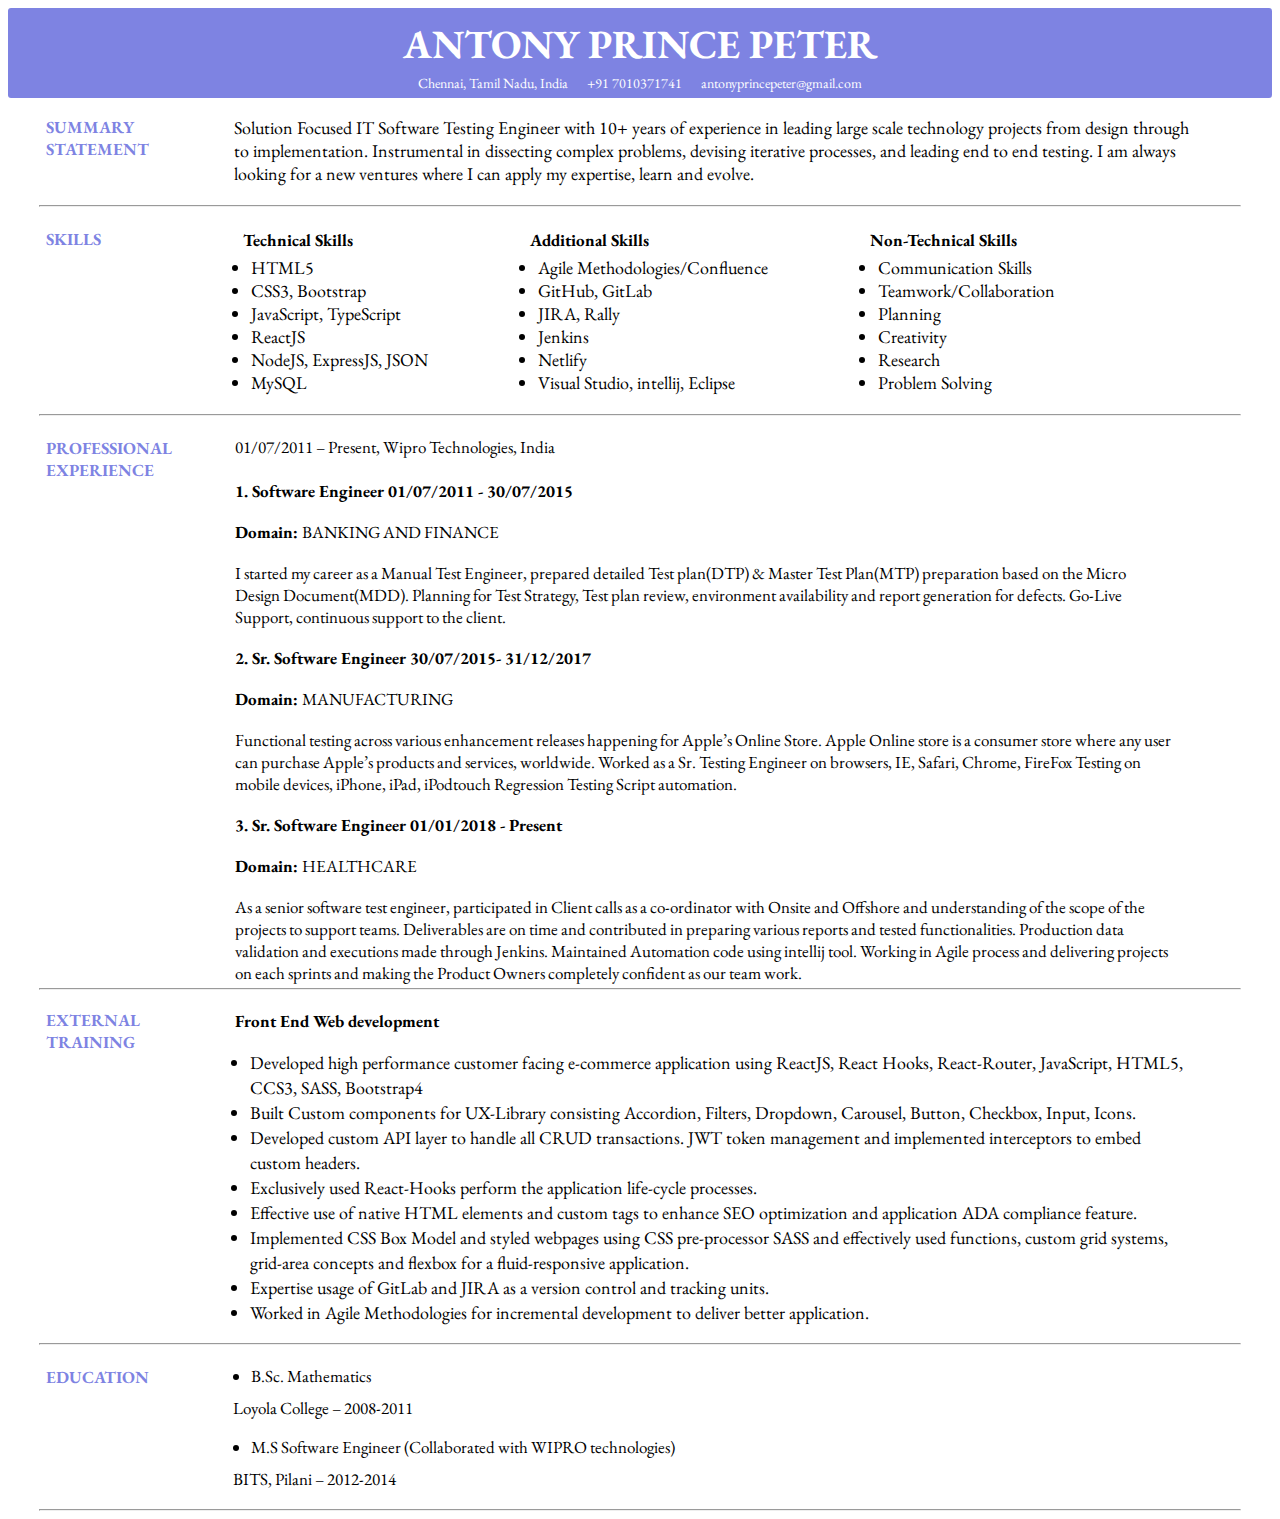
<file: index.html>
<!DOCTYPE html>
<html lang="en">

<head>
    <meta charset="UTF-8">
    <meta http-equiv="X-UA-Compatible" content="IE=edge">
    <meta name="viewport" content="width=device-width, initial-scale=1.0">
    <title>Antony Prince Peter</title>
    <link rel="stylesheet" href="./cssfile.css">
        

<body>
    </div>
    <div class="header-section">

        <div class="myname"> ANTONY PRINCE PETER</div>

        <div class="bottom-section">

            <p class="sameclass">Chennai, Tamil Nadu, India</p>

            <p class="sameclass">+91 7010371741</p>

            <p class="sameclass">antonyprincepeter@gmail.com</p>

        </div>
    </div>



    <div class="summary">

        <div class="summary-statement">
            <p>SUMMARY STATEMENT</p>
        </div>
        <div class="description-statement">
            <p>Solution Focused IT Software Testing Engineer with 10+ years of experience in leading
                large scale technology projects from design through to implementation.
                Instrumental in dissecting complex problems, devising iterative processes, and leading
                end to end testing. I am always looking for a new ventures where I can apply my expertise,
                learn and evolve.</p>
        </div>


        <div>

        </div>
    </div>

    <hr class="straight-line" size="2" width="95%""> 

    <!-- <div>
        <img src=" ../images/image_angles.jpg"> </div> -->

    <div class="orderlist-items">
        <div class="skills">
            <p>SKILLS</p>
        </div>
        <div class="skills-list">

            <ul>
                <div class="heading-item">Technical Skills</div>

                <li>HTML5</li>
                <li>CSS3, Bootstrap</li>
                <li>JavaScript, TypeScript</li>
                <li>ReactJS</li>
                <li>NodeJS, ExpressJS, JSON</li>
                <li>MySQL</li>
            </ul>
        </div>
        <div class="skills-list">
            <ul>
                <div class="heading-item">Additional Skills</div>
                <li>Agile Methodologies/Confluence</li>
                <li>GitHub, GitLab</li>
                <li>JIRA, Rally</li>
                <li>Jenkins</li>
                <li>Netlify</li>
                <li>Visual Studio, intellij, Eclipse</li>

            </ul>
        </div>
        <div class="skills-list">
            <ul>
                <div class="heading-item">Non-Technical Skills</div>
                <li>Communication Skills</li>
                <li>Teamwork/Collaboration</li>
                <li>Planning</li>
                <li>Creativity</li>
                <li>Research</li>
                <li>Problem Solving</li>

            </ul>
        </div>
    </div>

    <hr class="straight-line" size="2" width="95%""> 

    <div class=" experience-summary">
    <div class="experince-heading">
        <p>PROFESSIONAL EXPERIENCE</p>
    </div>

    <div>
        <div class="experience-overall">
            <p>01/07/2011 – Present, Wipro Technologies, India</p>
        </div>

        <div class="experience1">
            <div>
                <p>1. Software Engineer 01/07/2011 - 30/07/2015</p>
            </div>
        </div>

        <div>
            <div class="experience1-info">
                <p><b>Domain: </b>BANKING AND FINANCE</p>
            </div>
            <div class="experience1-more-info">
                <p>I started my career as a Manual Test Engineer,
                    prepared detailed Test plan(DTP) & Master Test Plan(MTP)
                    preparation based on the Micro Design Document(MDD).
                    Planning for Test Strategy, Test plan review, environment
                    availability and report generation for defects. Go-Live Support,
                    continuous support to the client.</p>
            </div>
        </div>

        <div class="experience1">
            <div>
                <p>2. Sr. Software Engineer 30/07/2015- 31/12/2017</p>
            </div>
        </div>

        <div>
            <div class="experience1-info">
                <p><b>Domain: </b>MANUFACTURING</p>
            </div>
            <div class="experience1-more-info">
                <p>Functional testing across various enhancement releases happening for Apple’s Online Store.
                    Apple Online store is a consumer store where any user can
                    purchase Apple’s products and services, worldwide. Worked as a
                    Sr. Testing Engineer on browsers, IE, Safari, Chrome, FireFox
                    Testing on mobile devices, iPhone, iPad, iPodtouch Regression
                    Testing Script automation.</p>
            </div>
        </div>

        <div class="experience1">
            <div>
                <p>3. Sr. Software Engineer 01/01/2018 - Present</p>
            </div>
        </div>

        <div>
            <div class="experience1-info">
                <p><b>Domain: </b>HEALTHCARE</p>
            </div>
            <div class="experience1-more-info">
                <p>As a senior software test engineer,
                    participated in Client calls as a co-ordinator with Onsite and
                    Offshore and understanding of the scope of the projects to support
                    teams. Deliverables are on time and contributed in preparing
                    various reports and tested functionalities. Production data
                    validation and executions made through Jenkins. Maintained
                    Automation code using intellij tool. Working in Agile process
                    and delivering projects on each sprints and making the Product
                    Owners completely confident as our team work.</p>
            </div>
        </div>
    </div>
    </div>

    <hr class="straight-line" size="2" width="95%""> 

    <div class=" training">
    <div class="external-Training">
        <p>EXTERNAL TRAINING</p>
    </div>

    <div class="frontend-training-info">
        <div class="frontEnd">
            <p>Front End Web development</p>
        </div>
        <div class="frontEnd-info">
            <ul>
                <li>Developed high performance customer facing e-commerce application using ReactJS, React Hooks,
                    React-Router, JavaScript, HTML5, CCS3, SASS, Bootstrap4</li>
                <li>Built Custom components for UX-Library consisting Accordion, Filters, Dropdown, Carousel, Button,
                    Checkbox, Input, Icons.</li>
                <li>Developed custom API layer to handle all CRUD transactions. JWT token management and implemented
                    interceptors to embed custom headers.</li>
                <li>Exclusively used React-Hooks perform the application life-cycle processes.</li>
                <li>Effective use of native HTML elements and custom tags to enhance SEO optimization and application
                    ADA compliance feature.</li>
                <li>Implemented CSS Box Model and styled webpages using CSS pre-processor SASS and effectively used
                    functions, custom grid systems, grid-area concepts and flexbox for a fluid-responsive application.
                </li>
                <li>Expertise usage of GitLab and JIRA as a version control and tracking units.</li>
                <li>Worked in Agile Methodologies for incremental development to deliver better application.</li>
            </ul>
        </div>
    </div>

    </div>



    <hr class="straight-line" size="2" width="95%""> 


<div class=" education">
    <div class="type-education">
        <p>EDUCATION</p>
    </div>
    <div class="education-list">
        <div class="UG">
            <ul>
                <li>
                    <p>B.Sc. Mathematics</p>
                </li>
            </ul>
        </div>
        <div>
            <p class="college-info">Loyola College – 2008-2011</p>
        </div>
        <div class="PG">
            <ul>
                <li>
                    <p>M.S Software Engineer (Collaborated with WIPRO technologies)</p>
                </li>
            </ul>
        </div>
        <div>
            <p class="college-info">BITS, Pilani – 2012-2014</p>
        </div>
    </div>
    </div>

    <hr class="straight-line" size="2" width="95%""> 
   
   

</body>

</html>
</file>
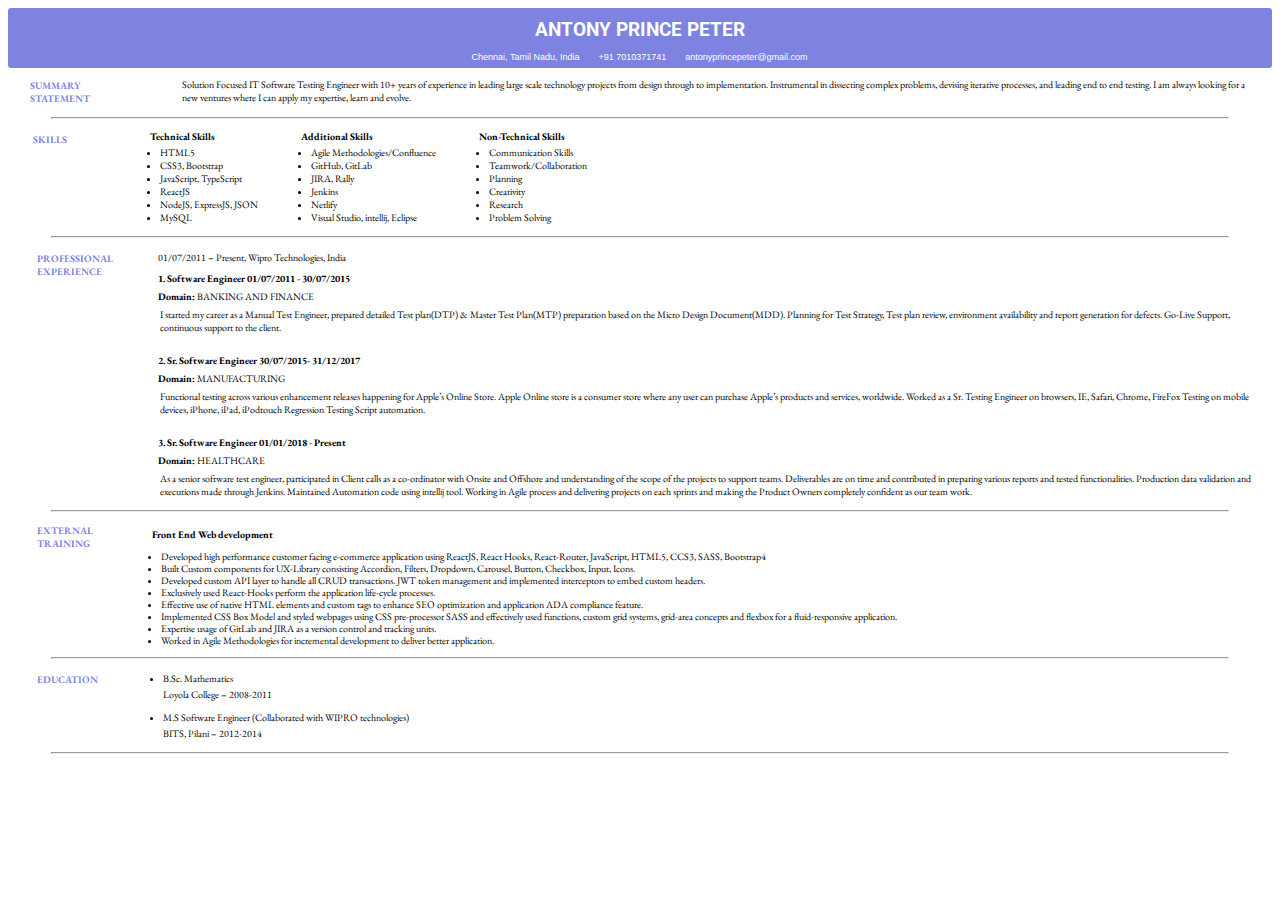
<file: Index/index.html>
<!DOCTYPE html>
<html lang="en">

<head>
    <meta charset="UTF-8">
    <meta http-equiv="X-UA-Compatible" content="IE=edge">
    <meta name="viewport" content="width=device-width, initial-scale=1.0">
    <title>Antony Prince Peter</title>
    <link rel="stylesheet" href="../CSS/index.css"">
        
<link rel=" preconnect" href="https://fonts.googleapis.com">
    <link rel="preconnect" href="https://fonts.gstatic.com" crossorigin>
    <link href="https://fonts.googleapis.com/css2?family=Roboto:wght@100&display=swap" rel="stylesheet">


    <link rel="preconnect" href="https://fonts.googleapis.com">
    <link rel="preconnect" href="https://fonts.gstatic.com" crossorigin>
    <link href="https://fonts.googleapis.com/css2?family=Cormorant+Garamond&display=swap" rel="stylesheet">
</head>

<link rel="preconnect" href="https://fonts.googleapis.com">
<link rel="preconnect" href="https://fonts.gstatic.com" crossorigin>
<link href="https://fonts.googleapis.com/css2?family=Cambo&display=swap" rel="stylesheet">

<link rel="preconnect" href="https://fonts.googleapis.com">
<link rel="preconnect" href="https://fonts.gstatic.com" crossorigin>
<link href="https://fonts.googleapis.com/css2?family=EB+Garamond:wght@500&display=swap" rel="stylesheet">

<body>
    </div>
    <div class="header-section">

        <div class="myname"> ANTONY PRINCE PETER</div>

        <div class="bottom-section">

            <p class="sameclass">Chennai, Tamil Nadu, India</p>

            <p class="sameclass">+91 7010371741</p>

            <p class="sameclass">antonyprincepeter@gmail.com</p>

        </div>
    </div>



    <div class="summary">

        <div class="summary-statement">
            <p>SUMMARY STATEMENT</p>
        </div>
        <div class="description-statement">
            <p>Solution Focused IT Software Testing Engineer with 10+ years of experience in leading
                large scale technology projects from design through to implementation.
                Instrumental in dissecting complex problems, devising iterative processes, and leading
                end to end testing. I am always looking for a new ventures where I can apply my expertise,
                learn and evolve.</p>
        </div>


        <div>

        </div>
    </div>

    <hr class="straight-line" size="2" width="93%""> 

    <!-- <div>
        <img src=" ../images/image_angles.jpg"> </div> -->

    <div class="orderlist-items">
        <div class="skills">
            <p>SKILLS</p>
        </div>
        <div class="skills-list">

            <ul>
                <div class="heading-item">Technical Skills</div>

                <li>HTML5</li>
                <li>CSS3, Bootstrap</li>
                <li>JavaScript, TypeScript</li>
                <li>ReactJS</li>
                <li>NodeJS, ExpressJS, JSON</li>
                <li>MySQL</li>
            </ul>
        </div>
        <div class="skills-list">
            <ul>
                <div class="heading-item">Additional Skills</div>
                <li>Agile Methodologies/Confluence</li>
                <li>GitHub, GitLab</li>
                <li>JIRA, Rally</li>
                <li>Jenkins</li>
                <li>Netlify</li>
                <li>Visual Studio, intellij, Eclipse</li>

            </ul>
        </div>
        <div class="skills-list">
            <ul>
                <div class="heading-item">Non-Technical Skills</div>
                <li>Communication Skills</li>
                <li>Teamwork/Collaboration</li>
                <li>Planning</li>
                <li>Creativity</li>
                <li>Research</li>
                <li>Problem Solving</li>

            </ul>
        </div>
    </div>

    <hr class="straight-line" size="2" width="93%""> 

    <div class=" experience-summary">
    <div class="experince-heading">
        <p>PROFESSIONAL EXPERIENCE</p>
    </div>

    <div>
        <div class="experience-overall">
            <p>01/07/2011 – Present, Wipro Technologies, India</p>
        </div>

        <div class="experience1">
            <div>
                <p>1. Software Engineer 01/07/2011 - 30/07/2015</p>
            </div>
        </div>

        <div>
            <div class="experience1-info">
                <p><b>Domain: </b>BANKING AND FINANCE</p>
            </div>
            <div class="experience1-more-info">
                <p>I started my career as a Manual Test Engineer,
                    prepared detailed Test plan(DTP) & Master Test Plan(MTP)
                    preparation based on the Micro Design Document(MDD).
                    Planning for Test Strategy, Test plan review, environment
                    availability and report generation for defects. Go-Live Support,
                    continuous support to the client.</p>
            </div>
        </div>

        <div class="experience1">
            <div>
                <p>2. Sr. Software Engineer 30/07/2015- 31/12/2017</p>
            </div>
        </div>

        <div>
            <div class="experience1-info">
                <p><b>Domain: </b>MANUFACTURING</p>
            </div>
            <div class="experience1-more-info">
                <p>Functional testing across various enhancement releases happening for Apple’s Online Store.
                    Apple Online store is a consumer store where any user can
                    purchase Apple’s products and services, worldwide. Worked as a
                    Sr. Testing Engineer on browsers, IE, Safari, Chrome, FireFox
                    Testing on mobile devices, iPhone, iPad, iPodtouch Regression
                    Testing Script automation.</p>
            </div>
        </div>

        <div class="experience1">
            <div>
                <p>3. Sr. Software Engineer 01/01/2018 - Present</p>
            </div>
        </div>

        <div>
            <div class="experience1-info">
                <p><b>Domain: </b>HEALTHCARE</p>
            </div>
            <div class="experience1-more-info">
                <p>As a senior software test engineer,
                    participated in Client calls as a co-ordinator with Onsite and
                    Offshore and understanding of the scope of the projects to support
                    teams. Deliverables are on time and contributed in preparing
                    various reports and tested functionalities. Production data
                    validation and executions made through Jenkins. Maintained
                    Automation code using intellij tool. Working in Agile process
                    and delivering projects on each sprints and making the Product
                    Owners completely confident as our team work.</p>
            </div>
        </div>
    </div>
    </div>

    <hr class="straight-line" size="2" width="93%""> 

    <div class=" training">
    <div class="external-Training">
        <p>EXTERNAL TRAINING</p>
    </div>

    <div class="frontend-training-info">
        <div class="frontEnd">
            <p>Front End Web development</p>
        </div>
        <div class="frontEnd-info">
            <ul>
                <li>Developed high performance customer facing e-commerce application using ReactJS, React Hooks,
                    React-Router, JavaScript, HTML5, CCS3, SASS, Bootstrap4</li>
                <li>Built Custom components for UX-Library consisting Accordion, Filters, Dropdown, Carousel, Button,
                    Checkbox, Input, Icons.</li>
                <li>Developed custom API layer to handle all CRUD transactions. JWT token management and implemented
                    interceptors to embed custom headers.</li>
                <li>Exclusively used React-Hooks perform the application life-cycle processes.</li>
                <li>Effective use of native HTML elements and custom tags to enhance SEO optimization and application
                    ADA compliance feature.</li>
                <li>Implemented CSS Box Model and styled webpages using CSS pre-processor SASS and effectively used
                    functions, custom grid systems, grid-area concepts and flexbox for a fluid-responsive application.
                </li>
                <li>Expertise usage of GitLab and JIRA as a version control and tracking units.</li>
                <li>Worked in Agile Methodologies for incremental development to deliver better application.</li>
            </ul>
        </div>
    </div>

    </div>



    <hr class="straight-line" size="2" width="93%""> 


<div class=" education">
    <div class="type-education">
        <p>EDUCATION</p>
    </div>
    <div class="education-list">
        <div class="UG">
            <ul>
                <li>
                    <p>B.Sc. Mathematics</p>
                </li>
            </ul>
        </div>
        <div>
            <p class="college-info">Loyola College – 2008-2011</p>
        </div>
        <div class="PG">
            <ul>
                <li>
                    <p>M.S Software Engineer (Collaborated with WIPRO technologies)</p>
                </li>
            </ul>
        </div>
        <div>
            <p class="college-info">BITS, Pilani – 2012-2014</p>
        </div>
    </div>
    </div>

    <hr class="straight-line" size="2" width="93%""> 
   
   

</body>

</html>
</file>
<file: cssfile.css>
@import url('https://fonts.googleapis.com/css2?family=EB+Garamond:wght@500&display=swap');

body{
    font-family: EB Garamond;
    font-weight: 400;
    
}
/*  */
.header-section {

    height: 80px;
    background-color: rgba(39, 47, 207, 0.597);
    text-align: center;
    padding-top: 10px;
    color: white;
    border-radius: 3px;
    font-family: EB Garamond;
    font-size: 40px;
    
    
}

.myname {
    font-family: EB Garamond;
    font-weight: bolder;
}


.bottom-section {
    /* background-color: lightgreen; */
    
    height: 20px;
    display: flex;
    flex:1;
    flex-direction: row;
    justify-content: center;
    align-items: center;
    /* margin-bottom: 50px; */
    flex-shrink: 0;

}

.sameclass{
    font-size: 14px;
    margin-left: 9px;
    padding-right: 10px;
    margin-top: 20px;
}

/*  */
.summary{
    font-size: 17px;
    display: flex;
    flex-direction: row;
    
}

.summary-statement{
   margin-right: 40px;
   margin-left: 38px ;
   color:rgba(39, 47, 207, 0.597);
   font-weight:bolder;
   /* background-color: aqua; */
   padding-top: 1px;
   font-size: 17px;

}

.description-statement{
    margin-right: 80px ;
    margin-left: 45px ;
    /* color:rgba(2, 32, 42, 0.597); */
   /* font-weight:bold; */
   font-size: 18px;
}

/*  */
.straight-line{
    background-color: rgba(201, 212, 215, 0.597);
    margin-top:2px;
}
/*  */

.orderlist-items{
    
    display: flex;
    flex-direction: row;
    /* margin-top: 15px; */
    
}

.skills{
    margin-right: 40px;
    margin-left: 38px;
    color:rgba(39, 47, 207, 0.597);
   font-weight:bolder;
   /* background-color: aqua; */
   padding-top: 1px;
   font-size: 17px;
   margin-top: -5px;
   

}

.skills-list{
    
    display: flex;
    flex-direction: row;
    font-size:18px;
    margin-left: 70px;
    margin-top: 6px;
    /* font-family: Roboto,Arial; */
    /* font-weight: bold; */
}


.heading-item{
    
    font-weight: bold;
    font-size: 17px;
    margin-top: -10px;
    margin-left: -8px;
    margin-bottom: 5px;
    /* line-height: 10px; */
}

/*  */

.experience-summary{
    display: flex;
    flex-direction: row;
    font-size: 20px;
    margin-top: -5px;
    
}

.experince-heading{
   
    
   margin-left: 38px ;
   color:rgba(39, 47, 207, 0.597);
   font-weight:bolder;
   /* background-color: aqua; */
   padding-top: 1px;
   font-size:17px;
}

.experience-overall{
    
    font-size: 17px;
    display: flex;
    flex-direction: row;
    margin-bottom: -12px;
    margin-left: 63px;
}

.experience1{
    font-size: 17px;
    display: flex;
    flex-direction: row;
    font-weight: bold;
    
    margin-left: 63px;
    margin-bottom: -15px;
}


.experience1-info{
    font-size: 17px;
    display: flex;
    flex-direction: row;
    margin-bottom: -15px;
    margin-left: 63px;
}

.experience1-more-info{
    font-size: 17px;
    display: flex;
    flex-direction: row;
    margin-bottom: -15px;
    margin-left: 63px;
    margin-right: 100px;
}

/*  */

.training{
    direction: flex;
    flex-direction: row;
    font-size: 17px;
    margin-top: -7px;
}

.external-Training{
    margin-right: 40px;
    margin-left: 38px ;
    /* margin-top:-8px; */
    color:rgba(39, 47, 207, 0.597);
    font-weight:bolder;
    /* background-color: aqua; */
    padding-top: 1px;
    width: 20px;
    font-size:17px;

}

.frontend-training-info{
    /* display: flex;
    flex-direction: row; */
    margin-left: 32px;
    font-size: 17px;
    /* margin-top: 8px; */
    
}

.frontEnd{
    font-size: 17px;
    /* display: flex;
    flex-direction: row; */
    margin-top: -60px;
    font-weight: bold;
    /* width: 150px; */
    margin-left: 195px;
    margin-bottom: 10px;
    
}

.frontEnd-info{
  
    /* display: flex;
    flex-direction: row; */
    margin-top: 10px;
    font-size:18px;
    margin-left: 170px;
    line-height:25px;
    margin-right: 80px;
}


/*  */
.education{
display: flex;
flex-direction: row;
font-size: 17px;
}

.type-education{
    margin-right: 40px;
    margin-left: 38px ;
    color:rgba(39, 47, 207, 0.597);
    font-weight:bolder;
    padding-top: 1px;
    margin-top: -5px
}

.education-list{
    margin-top: -5px;
    margin-left:22px;
}

.UG,.PG{
    /* margin-left:22px; */
    margin-bottom:-7px;

}
.college-info{
    margin-left:22px;
}
/*  */
</file>
<file: CSS/index.css>
body{
    font-family: EB Garamond;
    font-weight: 400;
    
}
/*  */
.header-section {

    height: 50px;
    background-color: rgba(39, 47, 207, 0.597);
    text-align: center;
    padding-top: 10px;
    color: white;
    border-radius: 3px;
    font-family: Arial;
    font-size: 19px;
    
    
}

.myname {
    font-family: Roboto, Arial;
    font-weight: bolder;
}


.bottom-section {
    /* background-color: lightgreen; */
    
    height: 20px;
    display: flex;
    flex:1;
    flex-direction: row;
    justify-content: center;
    align-items: center;
    /* margin-bottom: 50px; */
    flex-shrink: 0;

}

.sameclass{
    font-size: 9px;
    margin-left: 9px;
    padding-right: 10px;
    margin-top: 20px;
}

/*  */
.summary{
    font-size: 10px;
    display: flex;
    flex-direction: row;
        
}

.summary-statement{
   margin-right: 40px;
   margin-left: 22px ;
   color:rgba(39, 47, 207, 0.597);
   font-weight:bolder;
   /* background-color: aqua; */
   padding-top: 1px;
   

}

.description-statement{
    margin-right: 16px ;
    margin-left: 18px ;
    /* color:rgba(2, 32, 42, 0.597); */
   /* font-weight:bold; */
}

/*  */
.straight-line{
    background-color: rgba(201, 212, 215, 0.597);
    margin-top:2px;
}
/*  */

.orderlist-items{
    font-size: 10px;
    display: flex;
    flex-direction: row;
    /* margin-top: 15px; */
    
}

.skills{
    margin-right: 40px;
    margin-left: 25px;
    color:rgba(39, 47, 207, 0.597);
   font-weight:bolder;
   /* background-color: aqua; */
   padding-top: 1px;
   font-size: 10px;
   margin-top: -5px;
   

}

.skills-list{
    
    display: flex;
    flex-direction: row;
    font-size:10px;
    margin-left: 13px;
    margin-top: 6px;
    /* font-family: Roboto,Arial; */
    /* font-weight: bold; */
}

/*  */

.heading-item{
    
    font-weight: bold;
    font-size: 10px;
    margin-top: -10px;
    margin-left: -10px;
    margin-bottom: 5px;
    line-height: 8px;
}

/*  */

.experience-summary{
    display: flex;
    flex-direction: row;
    font-size: 10px;
    margin-top: -5px;
   

}

.experince-heading{
   
    margin-right: 40px;
   margin-left: 29px ;
   color:rgba(39, 47, 207, 0.597);
   font-weight:bolder;
   /* background-color: aqua; */
   padding-top: 1px;

}

.experience-overall{
    
    font-size: 10px;
    display: flex;
    flex-direction: row;
    margin-bottom: -12px;
    margin-left: -2px;
}

.experience1{
    font-size: 10px;
    display: flex;
    flex-direction: row;
    font-weight: bold;
    font-size:10px;
    margin-left: -2px;
    margin-bottom: -15px;
}


.experience1-info{
    font-size: 10px;
    display: flex;
    flex-direction: row;
    margin-bottom: -15px;
    margin-left: -2px;
}

/*  */

.training{
    direction: flex;
    flex-direction: row;
    font-size: 10px;
   margin-top: -7px;
}

.external-Training{
    margin-right: 40px;
    margin-left: 29px ;
    /* margin-top:-8px; */
    color:rgba(39, 47, 207, 0.597);
    font-weight:bolder;
    /* background-color: aqua; */
    padding-top: 1px;
    width: 20px

}

.frontend-training-info{
    /* display: flex;
    flex-direction: row; */
    margin-left: 13px;
    font-size: 10px;
    /* margin-top: 8px; */
}

.frontEnd{
    font-size: 10px;
    /* display: flex;
    flex-direction: row; */
    margin-top: -32px;
    font-weight: bold;

    margin-left: 131px;
    margin-bottom: 10px;
    
}

.frontEnd-info{
  
    /* display: flex;
    flex-direction: row; */
    margin-top: 10px;
    font-size:10px;
    margin-left: 100px;
    line-height: 12px;

}


/*  */
.education{
display: flex;
flex-direction: row;
font-size: 10px;
}

.type-education{
    margin-right: 40px;
    margin-left: 29px ;
    color:rgba(39, 47, 207, 0.597);
    font-weight:bolder;
    padding-top: 1px;
    margin-top: -5px
}

.education-list{
    margin-top: -5px
}

.UG,.PG{
    margin-left:-15px;
    margin-bottom:-7px;

}
.college-info{
    margin-left:25px;
}
/*  */
</file>
